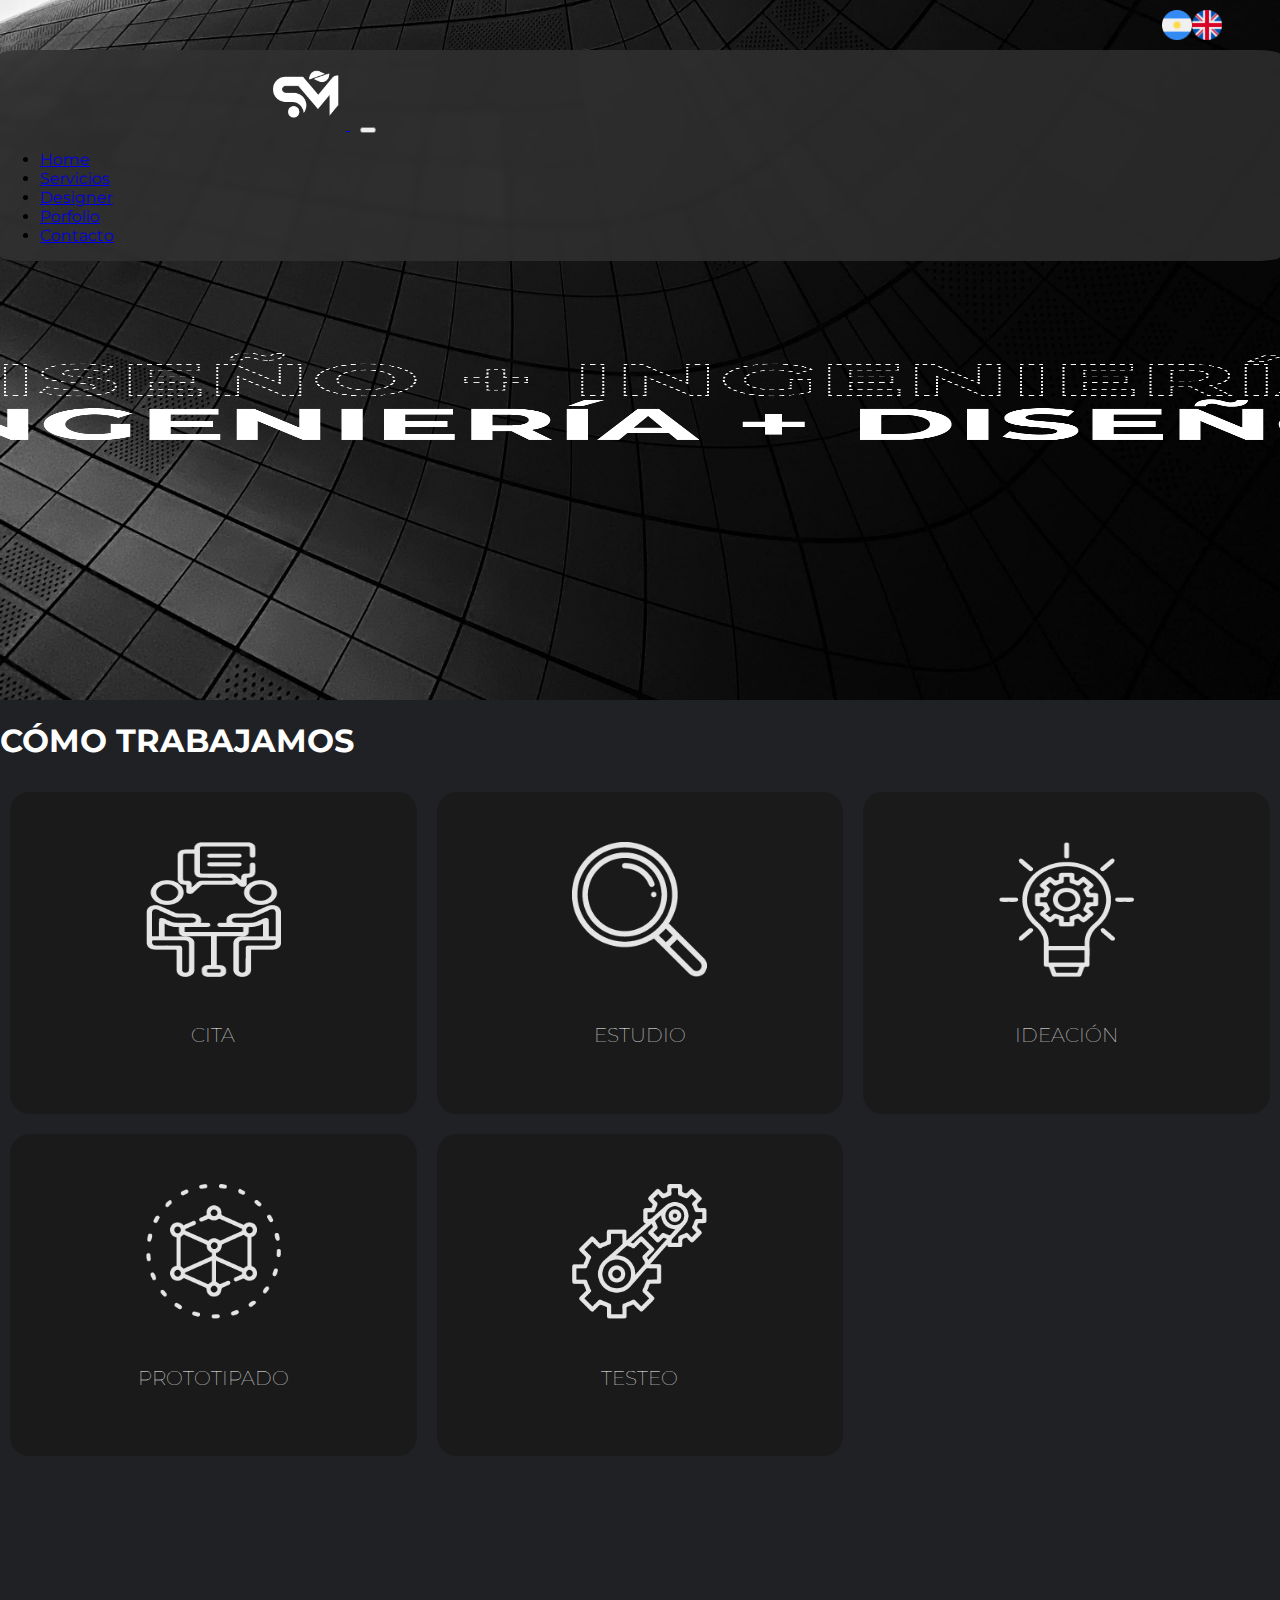
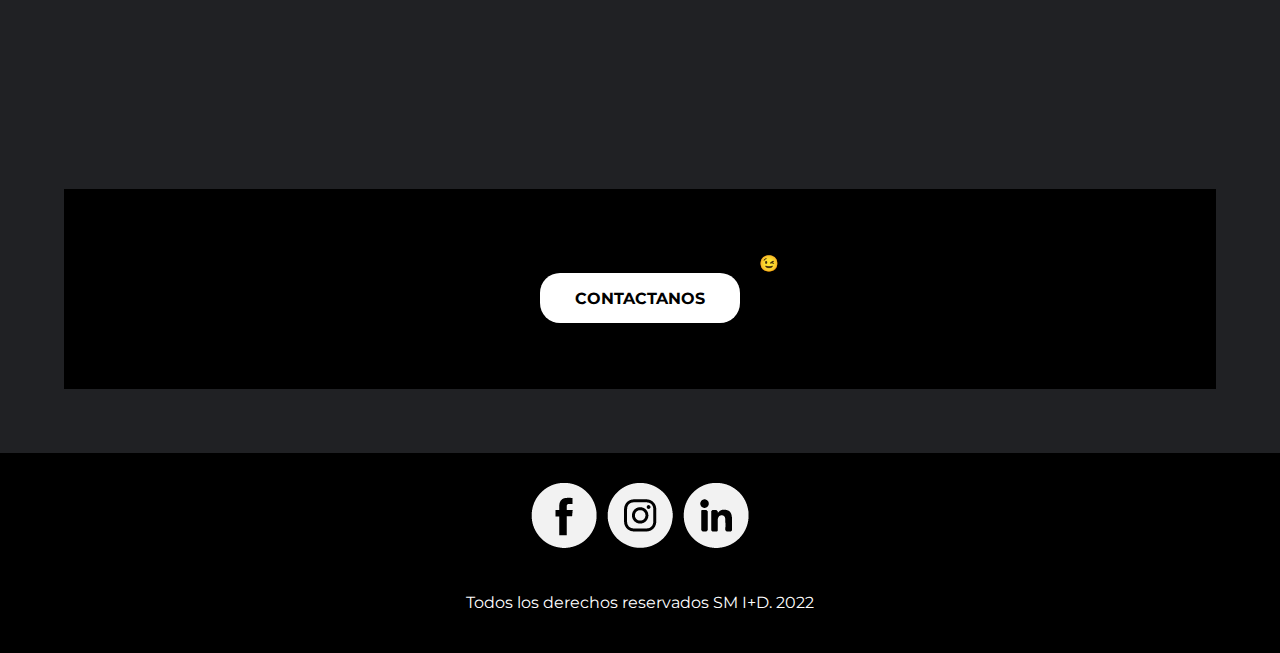
<file: index.html>
<!DOCTYPE html>
<html lang="es">
<head>
    <meta charset="UTF-8">
    <meta http-equiv="X-UA-Compatible" content="IE=edge">
    <meta name="viewport" content="width=device-width, initial-scale=1.0">
    <link rel="shortcut icon" href="/assets/logo/logowhite.png" type="image/x-icon">
    <!--SEO-->
    <meta name="description" content="Estudio de Diseño e Ingeniería dedicado a la ideación, prototipado y ejecución de proyectos industriales. Capacitación a personal técnico en Software de diseño.">
    <meta name="keywords" content="diseño,industrial, industria,ingenieria,3d,capacitacion,impresion3d,prototipado">
    <!--Bootstrap-->
    <link href="https://cdn.jsdelivr.net/npm/bootstrap@5.1.3/dist/css/bootstrap.min.css" rel="stylesheet"integrity="sha384-1BmE4kWBq78iYhFldvKuhfTAU6auU8tT94WrHftjDbrCEXSU1oBoqyl2QvZ6jIW3" crossorigin="anonymous">
    <link href="https://fonts.googleapis.com/css2?family=Montserrat:wght@400;600&display=swap" rel="stylesheet">
    <link rel="stylesheet" href="./css/styles.css">
    <title>SM Ingenieria y Diseño - Home</title>
</head>

<body>
    <div>
        <header class="headerHome">
            <!--Lenguage Selection-->
            <div class="idiomas d-flex flex-row-reverse pe-5 pt-3">
                <img src="./assets/img/argentina.png" alt="idioma arg">
                <img src="./assets/img/reino-unido.png" alt="idioma ing">
            </div>
            <!--START Navbar-->
            <nav class="navbar navbar-expand-lg navbar-dark m-5 rounded-pill">
                <div class="container-fluid">
                    <a class="navbar-brand" href="./index.html">
                        <img src="./assets/logo/logowhite.png" alt="imagen del logo">
                    </a>
                    <!--Media Button-->
                    <button class="navbar-toggler" type="button" data-bs-toggle="collapse" data-bs-target="#navbarNav"aria-controls="navbarNav" aria-expanded="false" aria-label="Toggle navigation">
                        <span class="navbar-toggler-icon"></span>
                    </button>
                    <!--END MediaButton-->
                    <div class="collapse navbar-collapse navegacion" id="navbarNav">
                        <ul class="navbar-nav">
                            <li class="nav-item m-4">
                                <a class="nav-link active position fs-5 " aria-current="page" href="./index.html">Home</a>
                            </li>
                            <li class="nav-item m-4">
                                <a class="nav-link fs-5" href="./pages/servicios.html">Servicios</a>
                            </li>
                            <li class="nav-item m-4">
                                <a class="nav-link fs-5" href="./pages/designer.html">Designer</a>
                            </li>
                            <li class="nav-item m-4">
                                <a class="nav-link fs-5" href="./pages/porfolio.html">Porfolio</a>
                            </li>
                            <li class="nav-item m-4">
                                <a class="nav-link fs-5" href="./pages/contacto.html">Contacto</a>
                            </li>
                        </ul>
                    </div>
                </div>
            </nav>
            <!--END Navbar-->
            
            <!--Header Support-->
            <div class="container-fluid d-flex align-item-center justify-content-center w-50 soporteHeader">
                <img class="img-fluid" alt="Responsive image" src="./assets/img/ingenieria_diseno.png" alt="ingenieria mas diseno">
            </div>
        </header>
    </div>

    <main>
        <!--Main-->
        <h1 class="text-center pt-5">CÓMO TRABAJAMOS</h1>
        <div class="containerPadre">
            <div class="container__item1">
                <img src="./assets/img/discussion.png" alt="coordinacion" class="imgComoHome">
                <h2>CITA</h2>
            </div>
            <div class="container__item1">
                <img src="./assets/img/loupe.png" alt="estudio del caso">
                <h2>ESTUDIO</h2>
            </div>
            <div class="container__item1">
                <img src="./assets/img/idea.png" alt="generacion de idea">
                <h2>IDEACIÓN</h2>
            </div>
            <div class="container__item1">
                <img src="./assets/img/3d-model.png" alt="prototipado">
                <h2>PROTOTIPADO</h2>
            </div>
            <div class="container__item1">
                <img src="./assets/img/engineering.png" alt="testeo">
                <h2>TESTEO</h2>
            </div>
        </div>
        <!--END Containers-->
    </main>    
    <!--Contact Container-->
    <div class="contanosHome">
            <div class="fs-5 text-light">
                ¿QUERES CONTARNOS TU IDEA? &#128521>
            </div>
            <div class="contanos__boton"><a href="./pages/contacto.html">CONTACTANOS</a></div>
    </div>
    
    <footer class="flex_footer">    
            <div class="redes"><a href="https://www.facebook.com/sebastian.m90"><img src="./assets/img/facebook.png" alt="logo facebook"></a>
                <a href="https://www.instagram.com/smunoz.di/"><img src="./assets/img/instagram.png" alt="logo instagram"></a>
                <a href="https://www.linkedin.com/in/smunozid/"><img src="./assets/img/linkedin.png" alt="logo linkedin"></a>
            </div>
                <p>Todos los derechos reservados SM I+D. 2022</p>
    </footer>

    <!--Script Bootstrap-->
    <script src="https://cdn.jsdelivr.net/npm/@popperjs/core@2.10.2/dist/umd/popper.min.js" integrity="sha384-7+zCNj/IqJ95wo16oMtfsKbZ9ccEh31eOz1HGyDuCQ6wgnyJNSYdrPa03rtR1zdB" crossorigin="anonymous"></script>
    <script src="https://cdn.jsdelivr.net/npm/bootstrap@5.1.3/dist/js/bootstrap.min.js" integrity="sha384-QJHtvGhmr9XOIpI6YVutG+2QOK9T+ZnN4kzFN1RtK3zEFEIsxhlmWl5/YESvpZ13" crossorigin="anonymous"></script>

</body>
</html>
</file>
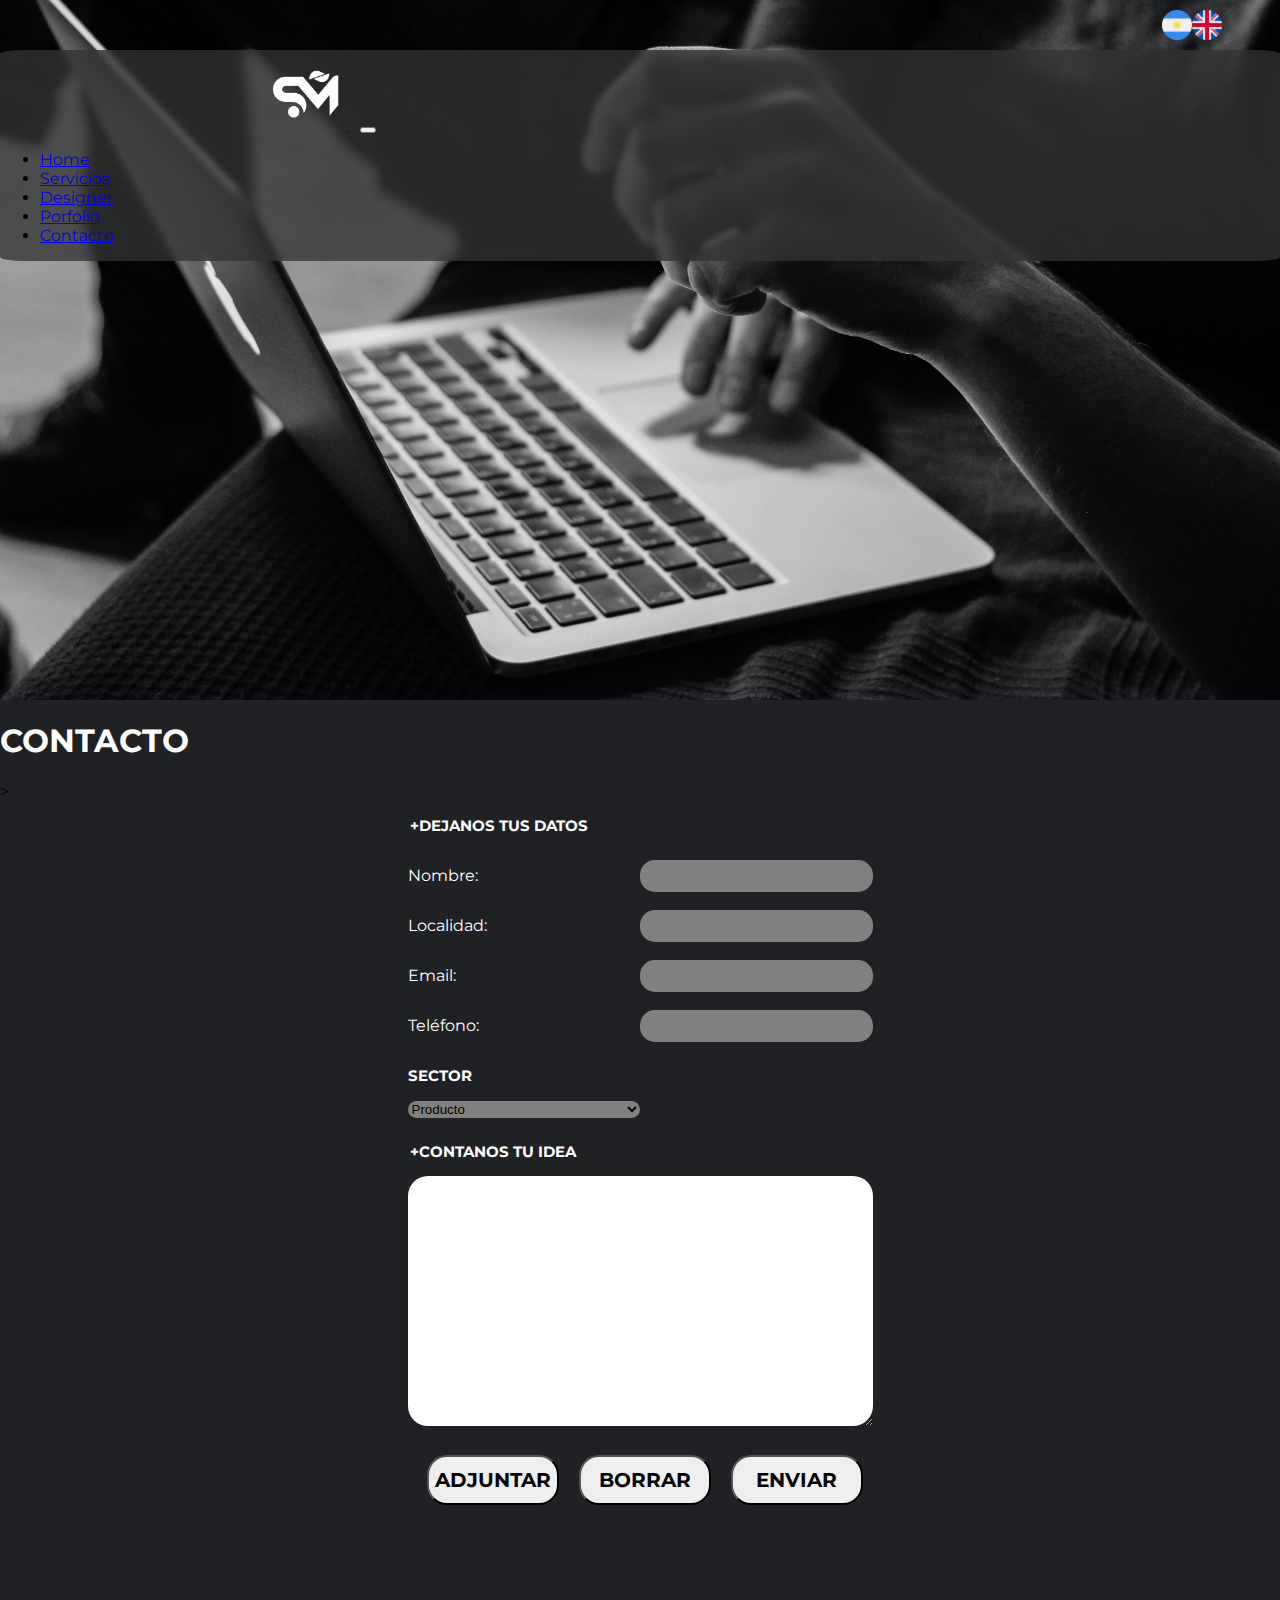
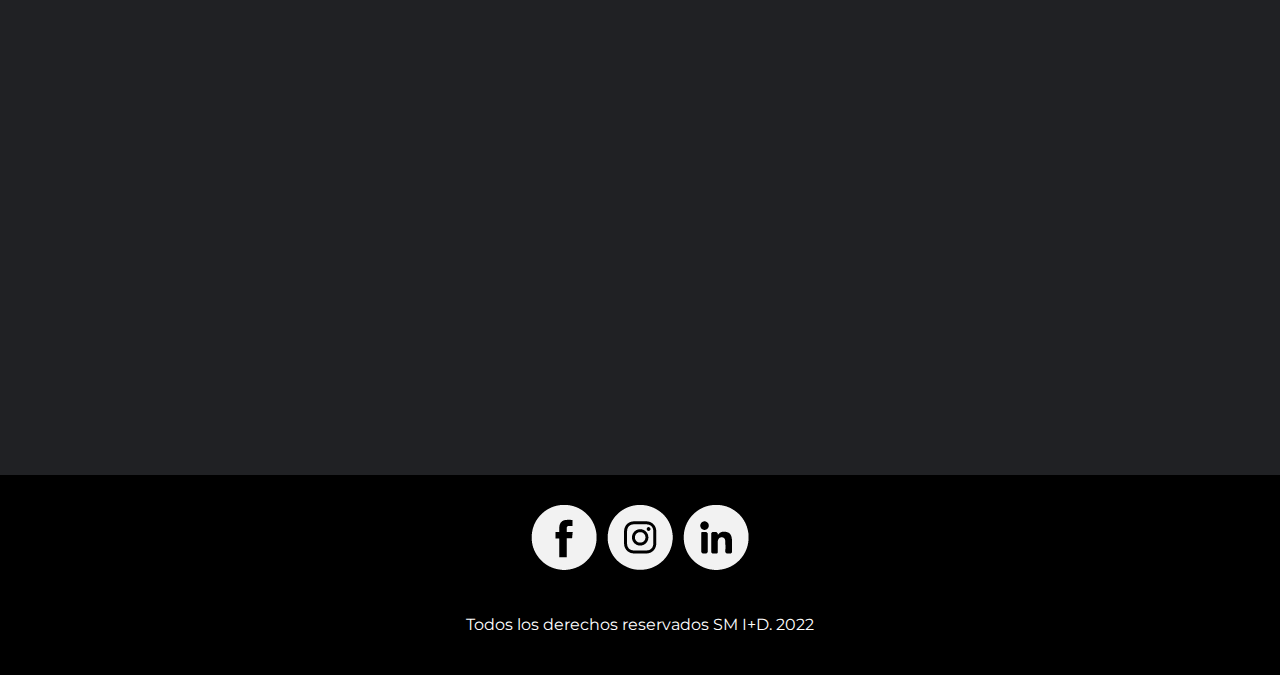
<file: pages/contacto.html>
<!DOCTYPE html>
<html lang="es">
<head>
    <meta charset="UTF-8">
    <meta http-equiv="X-UA-Compatible" content="IE=edge">
    <meta name="viewport" content="width=device-width, initial-scale=1.0">
    <link rel="shortcut icon" href="/assets/logo/logowhite.png" type="image/x-icon">
    <!--SEO-->
    <meta name="description" content="Contacta con nosotros y cuéntanos tu idea.">
    <meta name="keywords" content="diseño,industrial,contacto,ubicacion">
    <!--Bootstrap-->
    <link href="https://cdn.jsdelivr.net/npm/bootstrap@5.1.3/dist/css/bootstrap.min.css" rel="stylesheet"integrity="sha384-1BmE4kWBq78iYhFldvKuhfTAU6auU8tT94WrHftjDbrCEXSU1oBoqyl2QvZ6jIW3" crossorigin="anonymous">
    <link href="https://fonts.googleapis.com/css2?family=Montserrat:wght@400;600&display=swap" rel="stylesheet">
    <link rel="stylesheet" href="../css/styles.css">
    <title>SM Ingenieria y Diseño - Contacto</title>
</head>

<body>
    <div>
        <header class="header_contacto">
            <!--Lenguage Selection-->
            <div class="idiomas d-flex flex-row-reverse pe-5 pt-3">
                <img src="../assets/img/argentina.png" alt="idioma arg">
                <img src="../assets/img/reino-unido.png" alt="idioma ing">
            </div>
            <!--START Navbar-->
            <nav class="navbar navbar-expand-lg navbar-dark m-5 rounded-pill">
                <div class="container-fluid">
                    <a class="navbar-brand" href="../index.html">
                        <img src="../assets/logo/logowhite.png" alt="imagen del logo">
                    </a>
                    <!--Media Button-->
                    <button class="navbar-toggler" type="button" data-bs-toggle="collapse" data-bs-target="#navbarNav"aria-controls="navbarNav" aria-expanded="false" aria-label="Toggle navigation">
                        <span class="navbar-toggler-icon"></span>
                    </button>
                    <!--END MediaButton-->
                    <div class="collapse navbar-collapse navegacion" id="navbarNav">
                        <ul class="navbar-nav">
                            <li class="nav-item m-4">
                                <a class="nav-link fs-5" aria-current="page" href="../index.html">Home</a>
                            </li>
                            <li class="nav-item m-4">
                                <a class="nav-link fs-5" href="../pages/servicios.html">Servicios</a>
                            </li>
                            <li class="nav-item m-4">
                                <a class="nav-link fs-5" href="../pages/designer.html">Designer</a>
                            </li>
                            <li class="nav-item m-4">
                                <a class="nav-link fs-5" href="../pages/porfolio.html">Porfolio</a>
                            </li>
                            <li class="nav-item m-4">
                                <a class="nav-link fs-5 active position" href="../pages/contacto.html">Contacto</a>
                            </li>
                        </ul>
                    </div>
                </div>
            </nav>
            <!--END Navbar-->
        </header>
    </div>
    
    <main> 
        <!--CONTACTO-->
        <h1 class="text-center pt-5">CONTACTO</h1>>
        <main>
            <form method="get" name="contacto" action="procesar.php" enctype="multipart/form-data">
            <div class="containerFormulario">
                <!--DATOS-->
                <div class="container__datos">
                    <h3 class="ali__form"><legend>+DEJANOS TUS DATOS</legend></h3>
                    <label for="Nombre: ">
                        Nombre: 
                    </label>
                    <input type="text" name="nombre" placeholder="" required>
                
                    <label for="Localidad: ">
                        Localidad: 
                    </label>
                    <input type="text" name="localidad" placeholder="">
                
                    <label for="Email: ">
                        Email: 
                    </label>
                    <input type="text" name="email" placeholder="" required>
                
                    <label for="Telefono: ">
                        Teléfono: 
                    </label>
                    <input type="text" name="telefono" placeholder="" required>
                    
                <!--SELECTOR-->
                    <h3>SECTOR</h3>
                        <select name="sector">
                            <option value="producto">Producto</option>
                            <option value="metalurgia">Metalurgia</option>
                            <option value="transporte">Transporte</option>
                            <option value="mobiliario">Mobiliario</option>
                            <option value="procesos">Procesos</option>
                            <option value="otros">Otros...</option>
                        </select>                    
                </div>               
                <!--CAJA DE COMENTARIOS-->
                <div class="container__cuadro">
                    <h3><legend>+CONTANOS TU IDEA</legend></h3>
                    <textarea name="contanos" id="" cols="50" rows="10"></textarea>
                </div>
                <!---BOTONERA-->
                <div class="botonerasContacto">                    
                    <input type="reset" value="ADJUNTAR" class="botones__contacto">
                    <input type="reset" value="BORRAR" class="botones__contacto">
                    <input type="submit" value="ENVIAR" class="botones__contacto">
                </div>
            </form>
        </main>
        <iframe src="https://www.google.com/maps/embed?pb=!1m18!1m12!1m3!1d3347.7431159991042!2d-60.6522794848133!3d-32.957790980917856!2m3!1f0!2f0!3f0!3m2!1i1024!2i768!4f13.1!3m3!1m2!1s0x95b7ab0d14fbcfcf%3A0xb6f35757f2972f5b!2sPasco%201732%2C%20S2000ECJ%20Rosario%2C%20Santa%20Fe!5e0!3m2!1ses!2sar!4v1648588610527!5m2!1ses!2sar" style="border:0;" allowfullscreen="" loading="lazy" referrerpolicy="no-referrer-when-downgrade" class="mapaContacto"></iframe>

    <footer class="flex_footer">    
        <div class="redes"><a href="https://www.facebook.com/sebastian.m90"><img src="../assets/img/facebook.png" alt="logo facebook"><a>
            <a href="https://www.instagram.com/smunoz.di/"><img src="../assets/img/instagram.png" alt="logo instagram"></a>
            <a href="https://www.linkedin.com/in/smunozid/"><img src="../assets/img/linkedin.png" alt="logo linkedin"></a>
        </div>
            <p>Todos los derechos reservados SM I+D. 2022</p>
    </footer>
    
    <!--Script Bootstrap-->
    <script src="https://cdn.jsdelivr.net/npm/@popperjs/core@2.10.2/dist/umd/popper.min.js" integrity="sha384-7+zCNj/IqJ95wo16oMtfsKbZ9ccEh31eOz1HGyDuCQ6wgnyJNSYdrPa03rtR1zdB" crossorigin="anonymous"></script>
    <script src="https://cdn.jsdelivr.net/npm/bootstrap@5.1.3/dist/js/bootstrap.min.js" integrity="sha384-QJHtvGhmr9XOIpI6YVutG+2QOK9T+ZnN4kzFN1RtK3zEFEIsxhlmWl5/YESvpZ13" crossorigin="anonymous"></script>
</body>
</html>
</file>
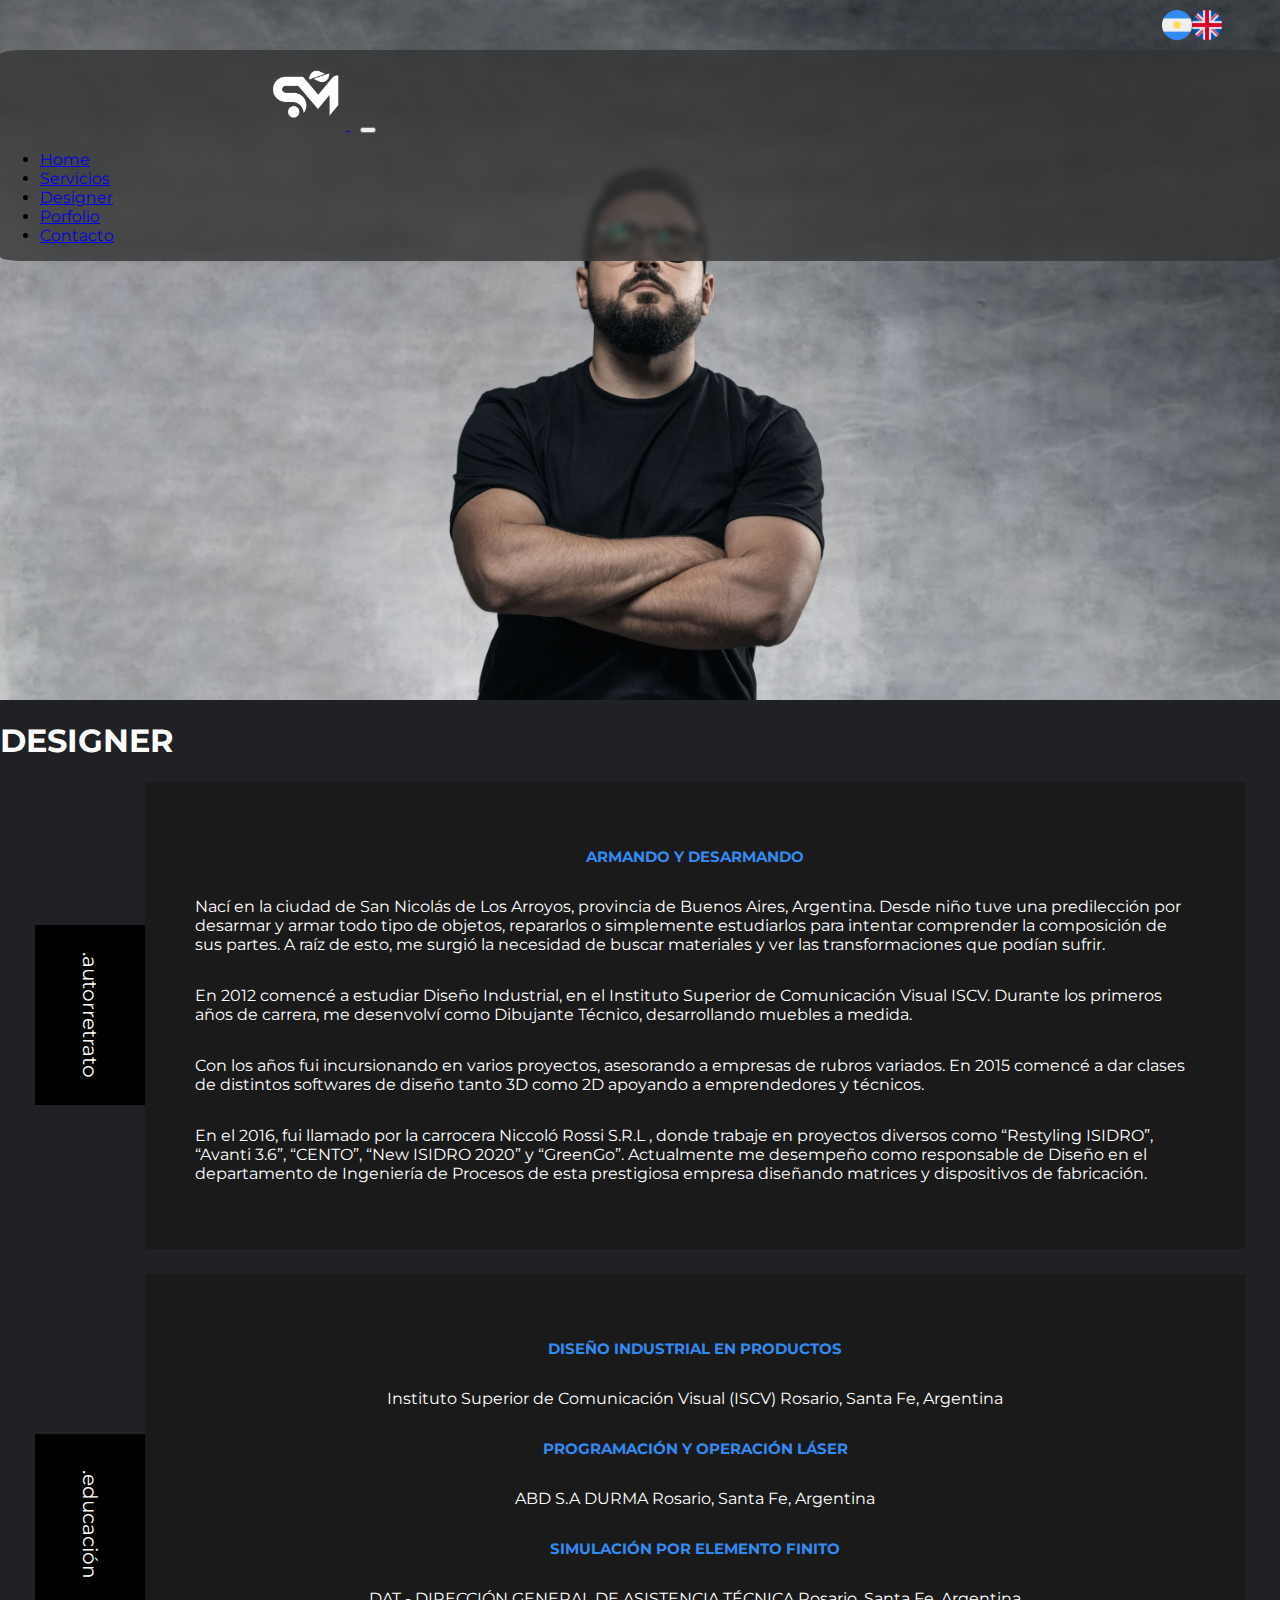
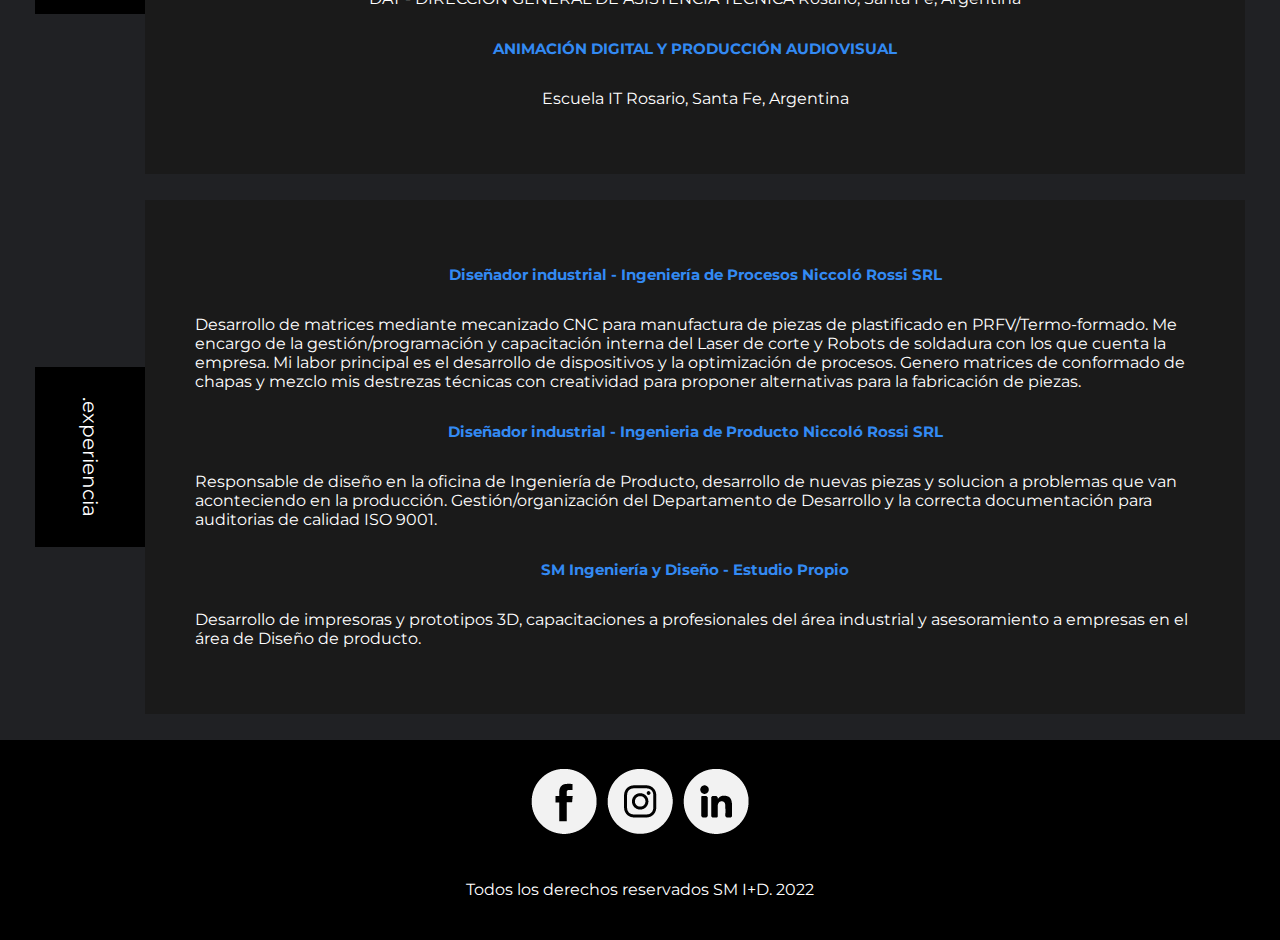
<file: pages/designer.html>
<!DOCTYPE html>
<html lang="es">
<head>
    <meta charset="UTF-8">
    <meta http-equiv="X-UA-Compatible" content="IE=edge">
    <meta name="viewport" content="width=device-width, initial-scale=1.0">
    <link rel="shortcut icon" href="/assets/logo/logowhite.png" type="image/x-icon">
    <!--SEO-->
    <meta name="description" content="Perfil del Diseñador Industrial Sebastian Muñoz">
    <meta name="keywords" content="diseñador,industrial,historia,experiencia">
    <!--Bootstrap-->
    <link href="https://cdn.jsdelivr.net/npm/bootstrap@5.1.3/dist/css/bootstrap.min.css" rel="stylesheet"integrity="sha384-1BmE4kWBq78iYhFldvKuhfTAU6auU8tT94WrHftjDbrCEXSU1oBoqyl2QvZ6jIW3" crossorigin="anonymous">
    <link href="https://fonts.googleapis.com/css2?family=Montserrat:wght@400;600&display=swap" rel="stylesheet">
    <link rel="stylesheet" href="../css/styles.css">
    <title>SM Ingenieria y Diseño - Designer</title>
</head>

<body>
    <div>
        <header class="header_designer">
            <!--Lenguage Selection-->
            <div class="idiomas d-flex flex-row-reverse pe-5 pt-3">
                <img src="../assets/img/argentina.png" alt="idioma arg">
                <img src="../assets/img/reino-unido.png" alt="idioma ing">
            </div>
            <!--START Navbar-->
            <nav class="navbar navbar-expand-lg navbar-dark m-5 rounded-pill">
                <div class="container-fluid">
                    <a class="navbar-brand" href="../index.html">
                        <img src="../assets/logo/logowhite.png" alt="imagen del logo">
                    </a>
                    <!--Media Button-->
                    <button class="navbar-toggler" type="button" data-bs-toggle="collapse" data-bs-target="#navbarNav"aria-controls="navbarNav" aria-expanded="false" aria-label="Toggle navigation">
                        <span class="navbar-toggler-icon"></span>
                    </button>
                    <!--END MediaButton-->
                    <div class="collapse navbar-collapse navegacion" id="navbarNav">
                        <ul class="navbar-nav">
                            <li class="nav-item m-4">
                                <a class="nav-link fs-5 " aria-current="page" href="../index.html">Home</a>
                            </li>
                            <li class="nav-item m-4">
                                <a class="nav-link fs-5" href="../pages/servicios.html">Servicios</a>
                            </li>
                            <li class="nav-item m-4">
                                <a class="nav-link fs-5 active position" href="../pages/designer.html">Designer</a>
                            </li>
                            <li class="nav-item m-4">
                                <a class="nav-link fs-5" href="../pages/porfolio.html">Porfolio</a>
                            </li>
                            <li class="nav-item m-4">
                                <a class="nav-link fs-5" href="../pages/contacto.html">Contacto</a>
                            </li>
                        </ul>
                    </div>
                </div>
            </nav>
            <!--END Navbar-->
        </header>
    </div>

    <main>
        <!--Information Containers-->
        <h1 class="text-center pt-5">DESIGNER</h1>

        <div class="conteiner_designer">
            <div class="container__titulo">
                <h2>.autorretrato</h2>
            </div>
            <div class="container__contenido">
                <h3>ARMANDO Y DESARMANDO</h3>
                <p>Nací en la ciudad de San Nicolás de Los Arroyos, provincia de Buenos Aires, Argentina. Desde niño tuve una predilección por desarmar y armar todo tipo de objetos, repararlos o simplemente estudiarlos para intentar comprender la composición de sus partes. A raíz de esto, me surgió la necesidad de buscar materiales y ver las transformaciones que podían sufrir.</p>
                <p>En 2012 comencé a estudiar Diseño Industrial, en el Instituto Superior de Comunicación Visual ISCV. Durante los primeros años de carrera, me desenvolví como Dibujante Técnico, desarrollando muebles a medida.</p>
                <p>Con los años fui incursionando en varios proyectos, asesorando a empresas de rubros variados. En 2015 comencé a dar clases de distintos softwares de diseño tanto 3D como 2D apoyando a emprendedores y técnicos.</p>
                <p>En el 2016, fui llamado por la carrocera Niccoló Rossi S.R.L , donde trabaje en proyectos diversos como “Restyling ISIDRO”, “Avanti 3.6”, “CENTO”, “New ISIDRO 2020” y “GreenGo”. Actualmente me desempeño como responsable de Diseño en el departamento de Ingeniería de Procesos de esta prestigiosa empresa diseñando matrices y dispositivos de fabricación.</p>
            </div>
        </div>

        <div class="conteiner_designer">
            <div class="container__titulo">
                <h2>.educación</h2>
            </div>
            <div class="container__contenido">
                <h3>DISEÑO INDUSTRIAL EN PRODUCTOS</h3>
                <p>Instituto Superior de Comunicación Visual (ISCV) Rosario, Santa Fe, Argentina</p>
                <h3>PROGRAMACIÓN Y OPERACIÓN LÁSER</h3>
                <p>ABD S.A DURMA Rosario, Santa Fe, Argentina</p>
                <h3>SIMULACIÓN POR ELEMENTO FINITO</h3>
                <p>DAT - DIRECCIÓN GENERAL DE ASISTENCIA TÉCNICA Rosario, Santa Fe, Argentina</p>
                <h3>ANIMACIÓN DIGITAL Y PRODUCCIÓN AUDIOVISUAL</h3>
                <p>Escuela IT Rosario, Santa Fe, Argentina</p>
            </div>
            
        </div>
        
        <div class="conteiner_designer">
            <div class="container__titulo">
                <h2>.experiencia</h2>
            </div>
            <div class="container__contenido">
                <h3>Diseñador industrial - Ingeniería de Procesos   Niccoló Rossi SRL</h3>
                <p>
                    Desarrollo de matrices mediante mecanizado CNC para manufactura de piezas de plastificado en PRFV/Termo-formado. Me encargo de la gestión/programación y capacitación interna del Laser de corte y Robots de soldadura con los que cuenta la empresa. Mi labor principal es el desarrollo de dispositivos y la optimización de procesos. Genero matrices de conformado de chapas y mezclo mis destrezas técnicas con creatividad para proponer alternativas para la fabricación de piezas.
                </p>
                <h3>Diseñador industrial - Ingenieria de Producto   Niccoló Rossi SRL</h3>
                <p>
                    Responsable de diseño en la oficina de Ingeniería de Producto, desarrollo de nuevas piezas y solucion a problemas que van aconteciendo en la producción. Gestión/organización del Departamento de Desarrollo y la correcta documentación para auditorias de calidad ISO 9001.
                </p>
                <h3>SM Ingeniería y Diseño - Estudio Propio</h3>
                <p>
                    Desarrollo de impresoras y prototipos 3D, capacitaciones a profesionales del área industrial y asesoramiento a empresas en el área de Diseño de producto.
                </p>
            </div>
        </div>
    </main>
    <!--END Information Containers-->

    <footer class="flex_footer">    
        <div class="redes"><a href="https://www.facebook.com/sebastian.m90"><img src="../assets/img/facebook.png" alt="logo facebook"></a>
            <a href="https://www.instagram.com/smunoz.di/"><img src="../assets/img/instagram.png" alt="logo instagram"></a>
            <a href="https://www.linkedin.com/in/smunozid/"><img src="../assets/img/linkedin.png" alt="logo linkedin"></a>
        </div>
            <p>Todos los derechos reservados SM I+D. 2022</p>
    </footer>

    <!--Script Bootstrap-->
    <script src="https://cdn.jsdelivr.net/npm/@popperjs/core@2.10.2/dist/umd/popper.min.js" integrity="sha384-7+zCNj/IqJ95wo16oMtfsKbZ9ccEh31eOz1HGyDuCQ6wgnyJNSYdrPa03rtR1zdB" crossorigin="anonymous"></script>
    <script src="https://cdn.jsdelivr.net/npm/bootstrap@5.1.3/dist/js/bootstrap.min.js" integrity="sha384-QJHtvGhmr9XOIpI6YVutG+2QOK9T+ZnN4kzFN1RtK3zEFEIsxhlmWl5/YESvpZ13" crossorigin="anonymous"></script>
</body>
</html>
</file>
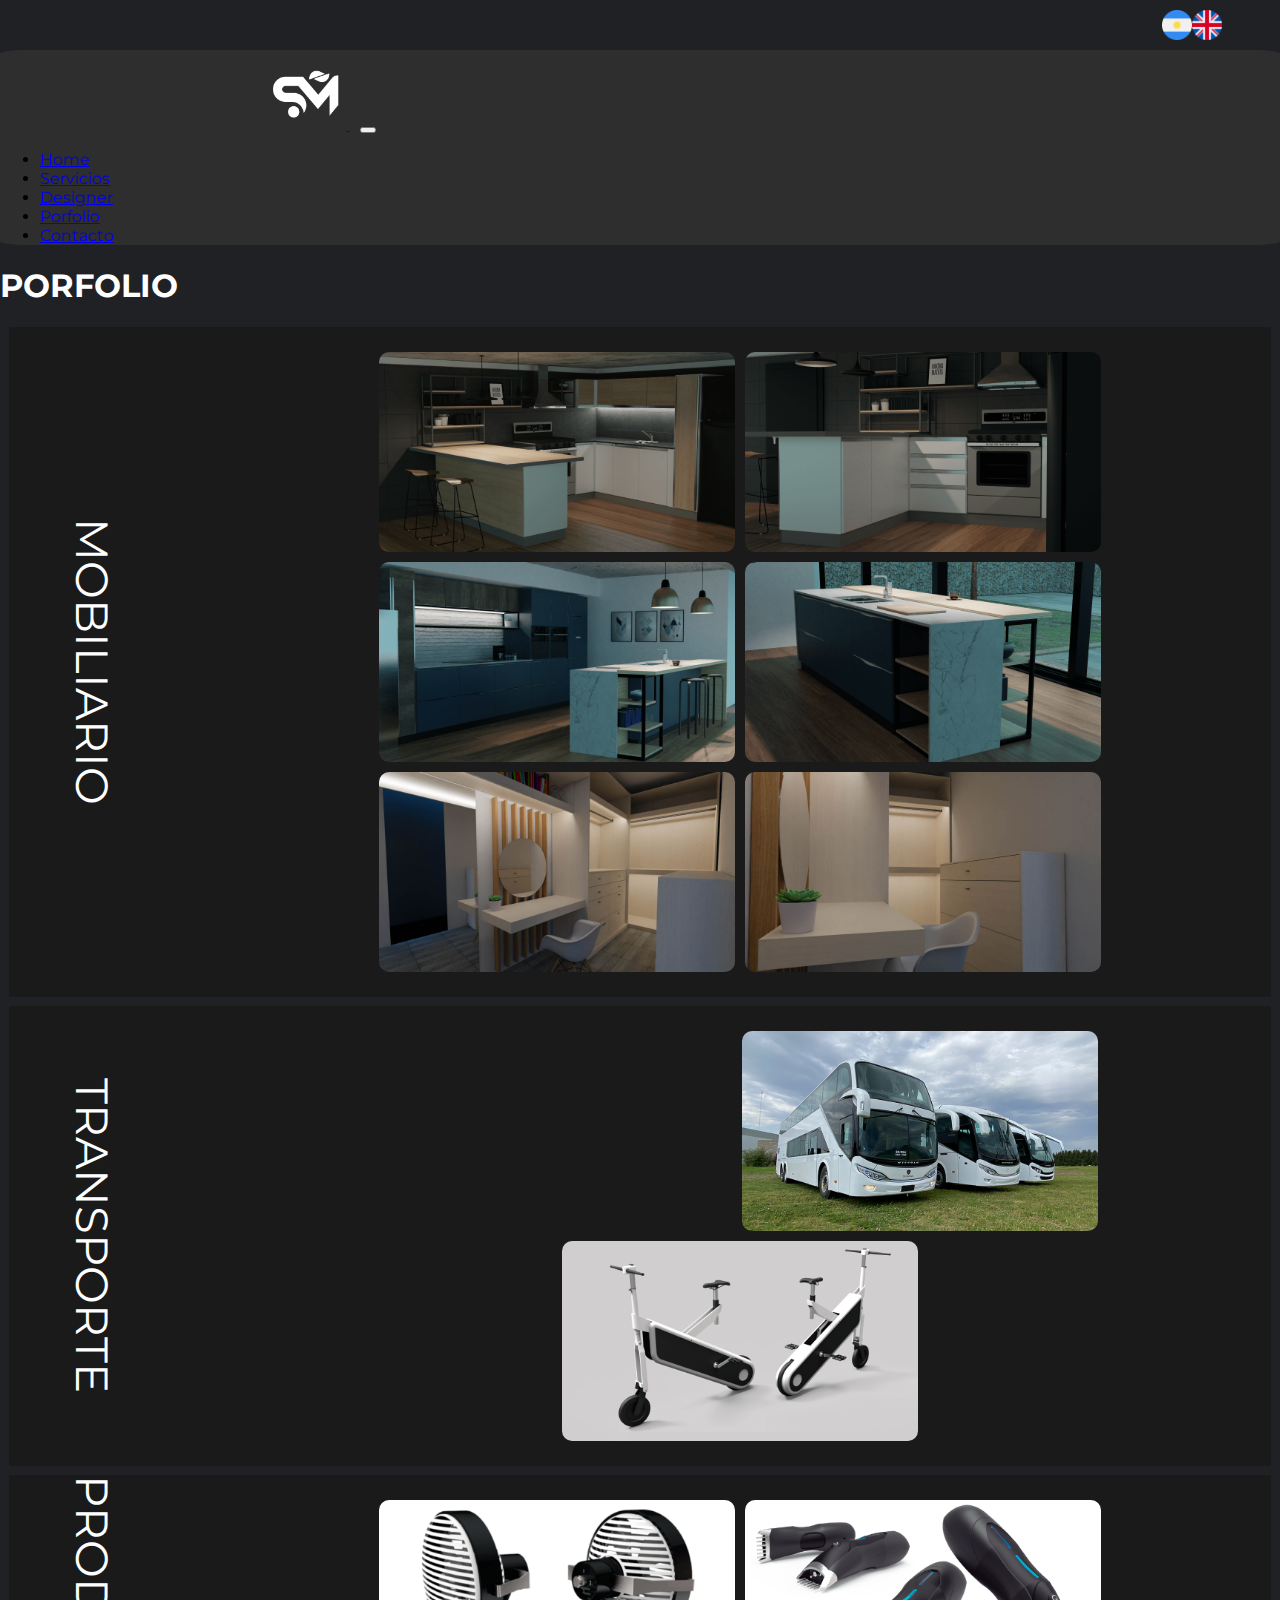
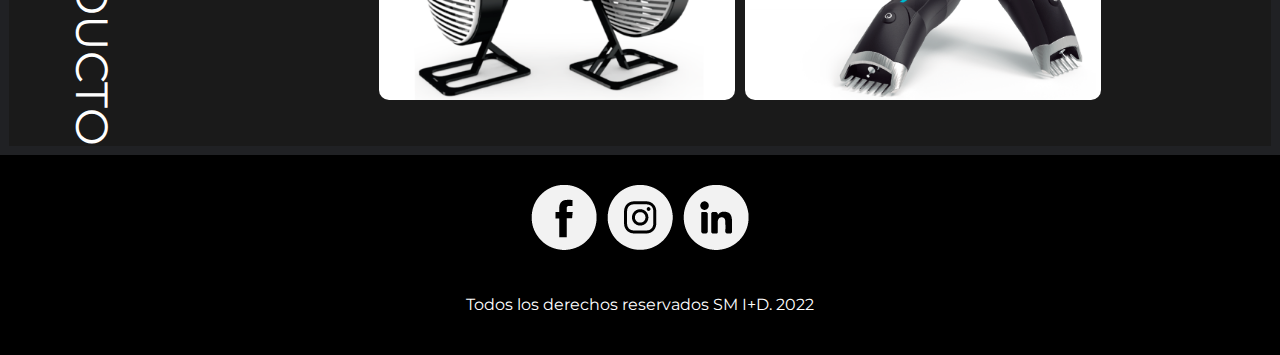
<file: pages/porfolio.html>
<!DOCTYPE html>
<html lang="es">
<head>
    <meta charset="UTF-8">
    <meta http-equiv="X-UA-Compatible" content="IE=edge">
    <meta name="viewport" content="width=device-width, initial-scale=1.0">
    <link rel="shortcut icon" href="/assets/logo/logowhite.png" type="image/x-icon">
    <!--SEO-->
    <meta name="description" content="Te mostramos algunos productos y trabajos realizados.">
    <meta name="keywords" content="diseñador,industrial,ingenieria,3d,productos">
    <!--Bootstrap-->
    <link href="https://cdn.jsdelivr.net/npm/bootstrap@5.1.3/dist/css/bootstrap.min.css" rel="stylesheet"integrity="sha384-1BmE4kWBq78iYhFldvKuhfTAU6auU8tT94WrHftjDbrCEXSU1oBoqyl2QvZ6jIW3" crossorigin="anonymous">
    <link href="https://fonts.googleapis.com/css2?family=Montserrat:wght@400;600&display=swap" rel="stylesheet">
    <link rel="stylesheet" href="../css/styles.css">
    <title>SM Ingenieria y Diseño - Porfolio</title>
</head>

<body>
    <div>
        <header>
            <!--Lenguage Selection-->
            <div class="idiomas d-flex flex-row-reverse pe-5 pt-3">
                <img src="../assets/img/argentina.png" alt="idioma arg">
                <img src="../assets/img/reino-unido.png" alt="idioma ing">
            </div>
            <!--START Navbar-->
            <nav class="navbar navbar-expand-lg navbar-dark m-5 rounded-pill">
                <div class="container-fluid">
                    <a class="navbar-brand" href="../index.html">
                        <img src="../assets/logo/logowhite.png" alt="imagen del logo">
                    </a>
                    <!--Media Button-->
                    <button class="navbar-toggler" type="button" data-bs-toggle="collapse" data-bs-target="#navbarNav"aria-controls="navbarNav" aria-expanded="false" aria-label="Toggle navigation">
                        <span class="navbar-toggler-icon"></span>
                    </button>
                    <!--END MediaButton-->
                    <div class="collapse navbar-collapse navegacion" id="navbarNav">
                        <ul class="navbar-nav">
                            <li class="nav-item m-4">
                                <a class="nav-link fs-5 " aria-current="page" href="../index.html">Home</a>
                            </li>
                            <li class="nav-item m-4">
                                <a class="nav-link fs-5" href="../pages/servicios.html">Servicios</a>
                            </li>
                            <li class="nav-item m-4">
                                <a class="nav-link fs-5" href="../pages/designer.html">Designer</a>
                            </li>
                            <li class="nav-item m-4">
                                <a class="nav-link fs-5 active position" href="../pages/porfolio.html">Porfolio</a>
                            </li>
                            <li class="nav-item m-4">
                                <a class="nav-link fs-5" href="../pages/contacto.html">Contacto</a>
                            </li>
                        </ul>
                    </div>
                </div>
            </nav>
            <!--END Navbar-->
        </header>
    </div>
        
    <main>
        <h1 class="text-center pt-5">PORFOLIO</h1>
        <div class="containerPorfolio">
            <div class="titulo__porfolio">
                <p>MOBILIARIO</p>
            </div>
            <div class="imagenes__porfolio">
                <img src="../assets/img/cocinac1.png" alt="cocina chica1" height="200px" class="img__redondeo">
                <img src="../assets/img/cocinac2.png" alt="cocina chica2" height="200px" class="img__redondeo">
                <img src="../assets/img/cocinag1.png" alt="cocina grande 1" height="200px" class="img__redondeo">
                <img src="../assets/img/cocinag2.png" alt="cocina grande 2" height="200px" class="img__redondeo">
                <img src="../assets/img/vestidor.jpg" alt="vestidor1" height="200px" class="img__redondeo">
                <img src="../assets/img/vestidor2.jpg" alt="vestidor2" height="200px" class="img__redondeo">
            </div>        
        </div>

        <div class="containerPorfolio">
            <div class="titulo__porfolio">
                <p>TRANSPORTE</p>
            </div>
            <div class="imagenes__porfolio">
                <iframe width="350px" height="200px" src="https://www.youtube.com/embed/46ZqF5DQx-c?controls=0" title="video_avanti" frameborder="0" allow="accelerometer; autoplay; clipboard-write; encrypted-media; gyroscope; picture-in-picture" allowfullscreen class="img__redondeo"></iframe>
                <img src="../assets/img/buses.png" alt="buses" height="200px" class="img__redondeo">
                <img src="../assets/img/bici.png" alt="bicicleta" height="200px" class="img__redondeo">
            </div>        
        </div>

        <div class="containerPorfolio">
            <div class="titulo__porfolio">
                <p>PRODUCTO</p>
            </div>
            <div class="imagenes__porfolio">
                <img src="../assets/img/ventilador.png" alt="ventilador" height="200px" class="img__redondeo">
                <img src="../assets/img/afeitadora.png" alt="afeitadora" height="200px" class="img__redondeo">
            </div>        
        </div>
    </main>

    <footer class="flex_footer">    
        <div class="redes"><a href="https://www.facebook.com/sebastian.m90"><img src="../assets/img/facebook.png" alt="logo facebook"></a>
            <a href="https://www.instagram.com/smunoz.di/"><img src="../assets/img/instagram.png" alt="logo instagram"></a>
            <a href="https://www.linkedin.com/in/smunozid/"><img src="../assets/img/linkedin.png" alt="logo linkedin"></a>
        </div>
            <p>Todos los derechos reservados SM I+D. 2022</p>
    </footer>
    
    <!--Script Bootstrap-->
    <script src="https://cdn.jsdelivr.net/npm/@popperjs/core@2.10.2/dist/umd/popper.min.js" integrity="sha384-7+zCNj/IqJ95wo16oMtfsKbZ9ccEh31eOz1HGyDuCQ6wgnyJNSYdrPa03rtR1zdB" crossorigin="anonymous"></script>
    <script src="https://cdn.jsdelivr.net/npm/bootstrap@5.1.3/dist/js/bootstrap.min.js" integrity="sha384-QJHtvGhmr9XOIpI6YVutG+2QOK9T+ZnN4kzFN1RtK3zEFEIsxhlmWl5/YESvpZ13" crossorigin="anonymous"></script>
</body>
</html>
</file>
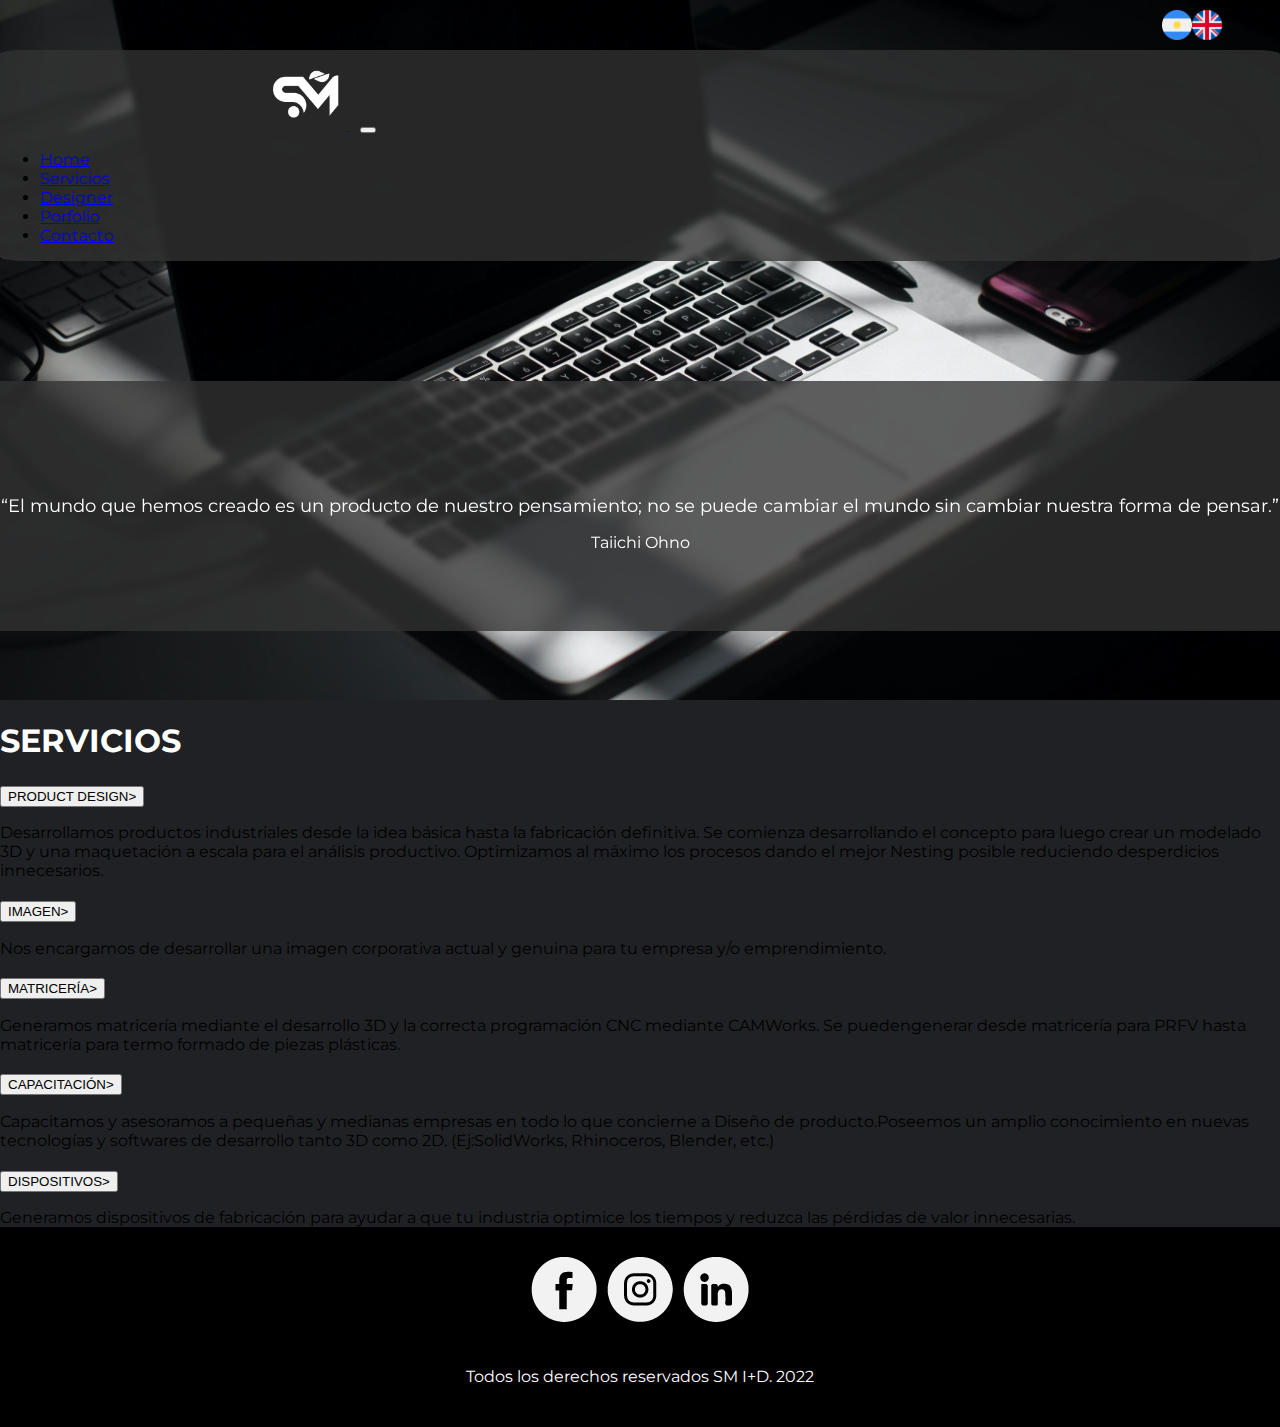
<file: pages/servicios.html>
<!DOCTYPE html>
<html lang="es">
<head>
    <meta charset="UTF-8">
    <meta http-equiv="X-UA-Compatible" content="IE=edge">
    <meta name="viewport" content="width=device-width, initial-scale=1.0">
    <link rel="shortcut icon" href="/assets/logo/logowhite.png" type="image/x-icon">
    <!--SEO-->
    <meta name="description" content="Servicios de Ingeniería y asesoramiento industrial.">
    <meta name="keywords" content="diseño,industrial,ingenieria,3d,matriceria,dispositivos">
    <!--Bootstrap-->
    <link href="https://cdn.jsdelivr.net/npm/bootstrap@5.1.3/dist/css/bootstrap.min.css"rel="stylesheet"integrity="sha384-1BmE4kWBq78iYhFldvKuhfTAU6auU8tT94WrHftjDbrCEXSU1oBoqyl2QvZ6jIW3" crossorigin="anonymous">
    <link href="https://fonts.googleapis.com/css2?family=Montserrat:wght@400;600&display=swap" rel="stylesheet">
    <link rel="stylesheet" href="../css/styles.css">
    <title>SM Ingenieria y Diseño - Servicios</title>
</head>

<body>
    <div>
        <header class="header_servicios">
            <!--Lenguage Selection-->
            <div class="idiomas d-flex flex-row-reverse pe-5 pt-3">
                <img src="../assets/img/argentina.png" alt="idioma arg">
                <img src="../assets/img/reino-unido.png" alt="idioma ing">
            </div>
            <!--START Navbar-->
            <nav class="navbar navbar-expand-lg navbar-dark m-5 rounded-pill">
                <div class="container-fluid">
                    <a class="navbar-brand" href="../index.html">
                        <img src="../assets/logo/logowhite.png" alt="imagen del logo">
                    </a>
                    <!--Media Button-->
                    <button class="navbar-toggler" type="button" data-bs-toggle="collapse" data-bs-target="#navbarNav"aria-controls="navbarNav" aria-expanded="false" aria-label="Toggle navigation">
                        <span class="navbar-toggler-icon"></span>
                    </button>
                    <!--END MediaButton-->
                    <div class="collapse navbar-collapse navegacion" id="navbarNav">
                        <ul class="navbar-nav">
                            <li class="nav-item m-4">
                                <a class="nav-link fs-5 " aria-current="page" href="../index.html">Home</a>
                            </li>
                            <li class="nav-item m-4">
                                <a class="nav-link fs-5 active position" href="../pages/servicios.html">Servicios</a>
                            </li>
                            <li class="nav-item m-4">
                                <a class="nav-link fs-5" href="../pages/designer.html">Designer</a>
                            </li>
                            <li class="nav-item m-4">
                                <a class="nav-link fs-5" href="../pages/porfolio.html">Porfolio</a>
                            </li>
                            <li class="nav-item m-4">
                                <a class="nav-link fs-5" href="../pages/contacto.html">Contacto</a>
                            </li>
                        </ul>
                    </div>
                </div>
            </nav>
            <!--END Navbar-->
            <div class="cajafrase__header text-center">
                <div class="ajusteFrase">
                    <q>El mundo que hemos creado es un producto de nuestro pensamiento; no se puede cambiar el mundo sin cambiar nuestra forma de pensar.</q>
                    <p>Taiichi Ohno</p>
                </div>
            </div>
        </header>
    </div>
    
    <!--SERVICES-->
    <main>
        <section class="text-center m-5">
            <h1>SERVICIOS</h1>
            <div class="accordion border-0" id="accordionExample">
                <!--Item1-->
                <div class="accordion-item bg-secondary mb-3">
                    <h2 class="accordion-header" id="headingUno">
                        <button class="accordion-button bg-black text-light border-0" type="button" data-bs-toggle="collapse"    data-bs-target="#collapseUno" aria-expanded="true"     aria-controls="collapseUno">
                        PRODUCT DESIGN>
                        </button>
                    </h2>
                <div id="collapseUno" class="accordion-collapse collapse show" aria-labelledby="headingUno" data-bs-parent="#accordionExample">
                    <div class="accordion-body text-light">
                        Desarrollamos productos industriales desde la idea básica hasta la fabricación definitiva. Se comienza desarrollando el concepto para luego crear un modelado 3D y una maquetación a escala para el análisis productivo. Optimizamos al máximo los procesos dando el mejor Nesting posible reduciendo desperdicios innecesarios.
                    </div>
                </div>
                <!--END Item1-->
            </div>
            <div class="accordion border-0" id="accordionExample">
            <!--Item2-->
                <div class="accordion-item bg-secondary mb-3">
                    <h2 class="accordion-header" id="headingDos">
                        <button class="accordion-button bg-black text-light border-0" type="button" data-bs-toggle="collapse"    data-bs-target="#collapseDos" aria-expanded="true"     aria-controls="collapseDos">
                            IMAGEN>
                        </button>
                    </h2>
                <div id="collapseDos" class="accordion-collapse collapse show" aria-labelledby="headingDos" data-bs-parent="#accordionExample">
                    <div class="accordion-body text-light">
                        Nos encargamos de desarrollar una imagen corporativa actual y genuina para tu empresa y/o emprendimiento. 
                    </div>
                </div>
            <!--END Item2-->
            </div>
            <div class="accordion border-0" id="accordionExample">
                <!--Item3-->
                <div class="accordion-item bg-secondary mb-3">
                    <h2 class="accordion-header" id="headingTres">
                        <button class="accordion-button bg-black text-light border-0" type="button" data-bs-toggle="collapse"   data-bs-target="#collapseTres" aria-expanded="true"     aria-controls="collapseTres">
                            MATRICERÍA>
                        </button>
                    </h2>
                <div id="collapseTres" class="accordion-collapse collapse show" aria-labelledby="headingTres"data-bs-parent="#accordionExample">
                    <div class="accordion-body text-light">
                        Generamos matricería mediante el desarrollo 3D y la correcta programación CNC mediante CAMWorks. Se puedengenerar desde matricería para PRFV hasta matricería para termo formado de piezas plásticas.
                    </div>
                </div>
                <!--END Item3-->
            </div>
            <div class="accordion border-0" id="accordionExample">
                <!--Item4-->
                    <div class="accordion-item bg-secondary mb-3">
                        <h2 class="accordion-header" id="headingCuatro">
                            <button class="accordion-button bg-black text-light border-0" type="button" data-bs-toggle="collapse"   data-bs-target="#collapseCuatro" aria-expanded="true"     aria-controls="collapseCuatro">
                                CAPACITACIÓN>
                            </button>
                        </h2>
                    <div id="collapseCuatro" class="accordion-collapse collapse show" aria-labelledby="headingCuatro"data-bs-parent="#accordionExample">
                    <div class="accordion-body text-light">
                        Capacitamos y asesoramos a pequeñas y medianas empresas en todo lo que concierne a Diseño de producto.Poseemos un amplio conocimiento en nuevas tecnologías y softwares de desarrollo tanto 3D como 2D. (Ej:SolidWorks, Rhinoceros, Blender, etc.)
                    </div>
                </div>
                <!--END Item4-->
            </div>
            <div class="accordion border-0" id="accordionExample">
                <!--Item4-->
                    <div class="accordion-item bg-secondary mb-3">
                        <h2 class="accordion-header" id="headingCinco">
                            <button class="accordion-button bg-black text-light border-0" type="button" data-bs-toggle="collapse"   data-bs-target="#collapseincoo" aria-expanded="true"     aria-controls="collapseCinco">
                                DISPOSITIVOS>
                            </button>
                        </h2>
                    <div id="collapseCinco" class="accordion-collapse collapse show" aria-labelledby="headingCinco"data-bs-parent="#accordionExample">
                    <div class  ="accordion-body text-light">
                        Generamos dispositivos de fabricación para ayudar a que tu industria optimice los tiempos y reduzca las pérdidas de valor innecesarias.
                    </div>
                </div>
                <!--END Item4-->
            </div>
                
        </section>   
    </main>



    <footer class="flex_footer">    
        <div class="redes"><a href="https://www.facebook.com/sebastian.m90"><img src="../assets/img/facebook.png" alt="logo facebook"></a>
            <a href="https://www.instagram.com/smunoz.di/"><img src="../assets/img/instagram.png" alt="logo instagram"></a>
            <a href="https://www.linkedin.com/in/smunozid/"><img src="../assets/img/linkedin.png" alt="logo linkedin"></a>
        </div>
            <p>Todos los derechos reservados SM I+D. 2022</p>
    </footer>

    <!--Script Bootstrap-->
    <script src="https://cdn.jsdelivr.net/npm/@popperjs/core@2.10.2/dist/umd/popper.min.js" integrity="sha384-7+zCNj/IqJ95wo16oMtfsKbZ9ccEh31eOz1HGyDuCQ6wgnyJNSYdrPa03rtR1zdB" crossorigin="anonymous"></script>
    <script src="https://cdn.jsdelivr.net/npm/bootstrap@5.1.3/dist/js/bootstrap.min.js" integrity="sha384-QJHtvGhmr9XOIpI6YVutG+2QOK9T+ZnN4kzFN1RtK3zEFEIsxhlmWl5/YESvpZ13" crossorigin="anonymous"></script>
</body>
</html>
</file>
<file: css/styles.css>
body {
  margin: 0;
  padding: 0;
  font-family: 'Montserrat', sans-serif;
  background-color: #202124;
  overflow-x: hidden; }

h1 {
  font-weight: bold;
  color: white; }

h2 {
  font-weight: lighter;
  color: white;
  font-size: 20px; }

h3 {
  font-weight: bold;
  color: white;
  font-size: 15px; }

p {
  font-weight: normal;
  color: white; }

q {
  color: white;
  font-size: 25px; }

.aliCenter {
  text-align: center;
  padding-top: 50px;
  padding-bottom: 50px;
  font-size: 40px;
  color: white;
  font-weight: bold; }
  .aliCenter ul {
    font-size: 20px;
    list-style: none;
    font-weight: lighter; }

.idiomas {
  width: 30px;
  height: 30px;
  padding-left: 92%;
  display: flex;
  flex-direction: row;
  margin: 10px; }
  .idiomas img {
    height: 30px;
    width: 30px; }

.headerHome, .header_servicios, .header_designer, .header_contacto {
  background-image: url(../assets/img/indexheader.jpg);
  background-repeat: no-repeat;
  background-size: cover;
  background-position: bottom;
  max-width: 100%;
  height: 700px;
  display: flex;
  flex-direction: column; }

.soporteHeader {
  -webkit-animation: soporteHeader 5s ease-out both;
  animation: soporteHeader 5s ease-out both;
  display: flex;
  height: 180px;
  padding-top: 5%;
  justify-content: center; }

@keyframes soporteHeader {
  0% {
    -webkit-transform: scale(1) translateY(0);
    transform: scale(1) translateY(0);
    -webkit-transform-origin: 50% 16%;
    transform-origin: 50% 16%; }
  100% {
    -webkit-transform: scale(1.25) translateY(-15px);
    transform: scale(1.25) translateY(-15px);
    -webkit-transform-origin: top;
    transform-origin: top; } }

.soporteHeader {
  animation: soporteHeader 2s cubic-bezier(0.25, 0.46, 0.45, 0.94) both; }

.soporteHeaderMedia {
  display: none; }

.header_servicios {
  background-image: url(../assets/img/servicios.jpg); }

.cajafrase__header {
  display: flex;
  background-color: #333333c5;
  width: auto;
  height: 200px;
  text-align: center;
  margin-top: 120px;
  padding-top: 50px;
  backdrop-filter: blur(3px); }
  .cajafrase__header .ajusteFrase {
    margin: auto; }

.section_service {
  padding-bottom: 5%; }

.header_designer {
  background-position: top;
  background-image: url(../assets/img/designer.jpg); }

.headerPorfolio {
  margin: 0%; }

.header_contacto {
  background-image: url(../assets/img/contacto.jpg); }

/*NavBar*/
.navbar-brand {
  margin: 10px;
  align-content: center;
  justify-content: center; }

.navbar-brand img {
  height: 80px;
  padding-left: 20%; }

#navbarNav {
  justify-content: right;
  padding-right: 5%; }

.navbar-dark {
  background-color: #333333c5;
  backdrop-filter: blur(3px); }

.navegacion ul {
  animation: navegacion 0.7s cubic-bezier(0.215, 0.61, 0.355, 1) both; }

@keyframes navegacion {
  0% {
    letter-spacing: -0.5em;
    opacity: 0; }
  50% {
    opacity: 0.5; }
  100% {
    opacity: 1; } }

/*END NavBar*/
.containerPadre {
  display: grid;
  grid-template-columns: repeat(5, 1fr);
  height: 300px; }

.container__item1 {
  display: flex;
  align-items: center;
  justify-content: center;
  background-color: #1a1a1a;
  margin: 10px;
  padding-top: 50px;
  padding-bottom: 50px;
  max-width: auto;
  border-radius: 20px;
  flex-direction: column; }
  .container__item1 img {
    height: 150px;
    width: 150px;
    align-self: center; }
  .container__item1 h2 {
    text-align: center;
    padding-top: 30px; }
  .container__item1:hover {
    display: flex;
    background-color: black;
    cursor: default; }

.contanosHome {
  display: flex;
  align-items: center;
  justify-content: space-around;
  filter: drop-shadow(-40px 30px 1px #1a1a1a);
  background-color: black;
  height: 200px;
  margin: 5%;
  margin-top: 200px; }

.contanos__boton {
  display: flex;
  align-items: center;
  justify-content: center;
  background-color: white;
  height: 50px;
  width: 200px;
  border-radius: 20px;
  flex-direction: row; }
  .contanos__boton a {
    color: black;
    text-decoration: none;
    font-weight: bold;
    text-align: center;
    justify-content: center; }

.contanos__boton:hover, .redes img:hover {
  animation: contanos__boton 0.5s ease-in-out; }

@keyframes contanos__boton {
  from {
    transform: scale(1);
    transform-origin: center center;
    animation-timing-function: ease-out; }
  40% {
    transform: scale(0.7);
    animation-timing-function: ease-in; } }

.flex_footer {
  display: flex;
  align-items: center;
  justify-content: space-around;
  background-color: black;
  height: 200px;
  width: auto;
  flex-direction: row-reverse; }

.redes {
  display: flex;
  height: 50px;
  width: 50px; }
  .redes img {
    margin: 5px; }

.conteiner_designer {
  display: flex;
  align-items: center;
  justify-content: center;
  width: auto;
  flex-direction: row;
  margin-bottom: 2%; }

.container__titulo {
  display: flex;
  align-items: center;
  justify-content: center;
  background-color: black;
  width: 100px;
  height: 170px;
  writing-mode: vertical-rl;
  text-orientation: mixed;
  font-weight: bold;
  padding: 5px; }

.container__contenido {
  display: flex;
  align-items: center;
  justify-content: center;
  background-color: #1a1a1a;
  flex-direction: column;
  width: 1000px;
  padding: 50px; }
  .container__contenido h3 {
    color: #338af3; }

.headerPorfolio {
  margin: 0%; }

.containerPorfolio {
  width: auto;
  display: flex;
  flex-direction: row;
  justify-content: center;
  margin: 30px; }

.titulo__porfolio {
  display: flex;
  background-color: none;
  writing-mode: vertical-lr;
  align-content: center;
  justify-content: center;
  width: 200px;
  font-size: 70px;
  text-orientation: sideways-right; }

.img__redondeo {
  border-radius: 10px;
  margin: 5px; }

.imagenes__porfolio {
  display: flex;
  width: 1000px;
  flex-wrap: wrap;
  justify-content: center;
  padding: 20px; }

.ali__form {
  grid-column: 1/3; }

.containerFormulario {
  display: grid;
  grid-template-columns: repeat(4, 1fr);
  grid-template-rows: repeat(2, 1fr); }

.container__datos {
  display: grid;
  grid-template-columns: repeat(2, 1fr);
  grid-template-rows: repeat(6, 50px);
  grid-column: 2/3;
  align-items: center;
  margin-right: 50px; }
  .container__datos label {
    display: grid;
    grid-template-columns: repeat(2, 1fr);
    grid-column: 1/2;
    color: white;
    justify-content: left; }
  .container__datos input {
    grid-column: 2/2;
    justify-content: right;
    background-color: gray;
    border-radius: 15px;
    height: 30px;
    width: auto;
    border-style: none; }
  .container__datos .tituloSelector {
    grid-column: 1;
    border-radius: 10px; }
  .container__datos select {
    grid-column: 1;
    border-radius: 10px;
    color: black;
    background-color: gray;
    border-style: none; }

.container__cuadro {
  display: grid;
  width: auto;
  height: auto;
  align-content: center;
  grid-template-rows: repeat(6, 50px);
  margin-left: 50px; }
  .container__cuadro h3 {
    display: grid;
    justify-content: left;
    align-items: center; }
  .container__cuadro textarea {
    grid-row: 2/7;
    border-radius: 20px;
    border-style: none; }

.botonerasContacto {
  display: grid;
  grid-template-columns: repeat(3, 1fr);
  grid-column: 2/4;
  padding-top: 10px;
  height: 50px; }

.botones__contacto {
  font-family: 'Montserrat', sans-serif;
  font-size: 20px;
  font-weight: bold;
  border-radius: 20px;
  height: 50px;
  margin: 10px; }
  .botones__contacto:hover {
    filter: drop-shadow(5px 5px 1px black); }

.mapaContacto {
  display: flex;
  margin: 0%;
  height: 400px;
  width: 100%; }

@media screen and (min-width: 320px) and (max-width: 480px) {
  .rounded-pill {
    border-radius: 2% !important; }
  .headerlogo {
    height: 7vh; }
  .header_home {
    height: 50vh; }
  .soporteHeader img {
    display: none; }
  .idiomas {
    padding-left: 85%; }
  .containerPadre {
    grid-template-columns: repeat(4, 1fr);
    grid-template-rows: repeat(5, 1fr);
    height: 100vh;
    width: auto;
    padding-bottom: 40vh; }
  .containerPadre .container__item1 img {
    height: 15vh;
    width: 15vh; }
  .container__item1 {
    justify-self: center;
    grid-column: 2/4;
    width: 100%;
    height: 40vh; }
    .container__item1 h2 {
      font-size: 2vh; }
  .contanosHome {
    flex-direction: column;
    filter: none;
    justify-content: center;
    padding-top: 0;
    margin-top: 120vh; }
    .contanosHome h2 {
      font-size: 90%; }
  .flex_footer {
    flex-direction: column;
    font-size: 80%; }
    .flex_footer .redes {
      justify-content: center; }
    .flex_footer img {
      height: 6vh; }
  .cajafrase__header q {
    font-size: 2vh; }
  .conteiner_designer p {
    font-size: 2vh; }
  .container__contenido {
    padding: 1vh; }
  .containerPorfolio {
    background-color: #1a1a1a;
    margin: 1vh; }
    .containerPorfolio p {
      font-size: 2vh; }
    .containerPorfolio img {
      height: 10vh; }
    .containerPorfolio iframe {
      height: 10vh;
      width: 20vh; }
  .containerFormulario {
    grid-template-columns: repeat(1, 1vh);
    justify-content: center;
    scale: 60%; }
  .container__datos {
    margin-right: 0;
    grid-column: 1/4; }
  .container__cuadro {
    grid-column: 1/4;
    padding: 0;
    margin: 0; }
  .botonerasContacto {
    padding-bottom: 3vh; } }

@media screen and (min-width: 480px) and (max-width: 768px) {
  .rounded-pill {
    border-radius: 2% !important; }
  .header_home {
    height: 50vh; }
  .soporteHeader img {
    display: none; }
  .soporteHeaderMedia {
    display: flex;
    height: 20vh;
    justify-content: center;
    padding-top: 5vh; }
  .idiomas {
    padding-left: 85%; }
  .item__lista {
    display: none; }
  .containerPadre {
    grid-template-columns: repeat(3, 1fr);
    height: 50vh;
    padding-bottom: 80vh; }
  .container__item1 img {
    height: 15vh;
    width: 15vh; }
  .contanosHome {
    flex-direction: column;
    filter: none;
    justify-content: center; }
  .flex_footer {
    flex-direction: column; }
    .flex_footer .redes {
      justify-content: center; }
  .cajafrase__header q {
    font-size: 2vh; }
  .containerPorfolio {
    background-color: #1a1a1a;
    margin: 1vh; }
    .containerPorfolio p {
      font-size: 5vh; }
  .containerFormulario {
    grid-template-columns: repeat(1, 1vh);
    justify-content: center; }
  .container__datos {
    margin-right: 0;
    grid-column: 1/4; }
  .container__cuadro {
    grid-column: 1/4;
    padding: 0;
    margin: 0; }
  .botonerasContacto {
    padding-bottom: 20vh; } }

@media screen and (min-width: 768px) and (max-width: 1328px) {
  .rounded-pill {
    border-radius: 2% !important; }
  .headerlogo {
    height: 6vh;
    padding-left: 4vh; }
  .header_home {
    height: 50vh; }
  .soporteHeader {
    height: 10vh;
    padding-top: 10vh; }
  .idiomas {
    padding-left: 90%; }
  .lista__style {
    font-size: 80%; }
  .containerPadre {
    grid-template-columns: repeat(3, 1fr);
    height: 50vh;
    padding-bottom: 5vh; }
    .containerPadre img {
      height: 15vh;
      width: 15vh; }
  .contanosHome {
    flex-direction: column;
    filter: none;
    justify-content: center;
    margin-top: 40%; }
  .flex_footer {
    flex-direction: column; }
    .flex_footer .redes {
      justify-content: center; }
  .cajafrase__header q {
    font-size: 2vh; }
  .containerPorfolio {
    background-color: #1a1a1a;
    margin: 1vh; }
    .containerPorfolio p {
      font-size: 5vh; }
  .containerFormulario {
    grid-template-columns: repeat(1, 1vh);
    justify-content: center; }
  .container__datos {
    margin-right: 0;
    grid-column: 1/4; }
  .container__cuadro {
    grid-column: 1/4;
    padding: 0;
    margin: 0; }
  .botonerasContacto {
    padding-bottom: 20vh; } }
</file>
